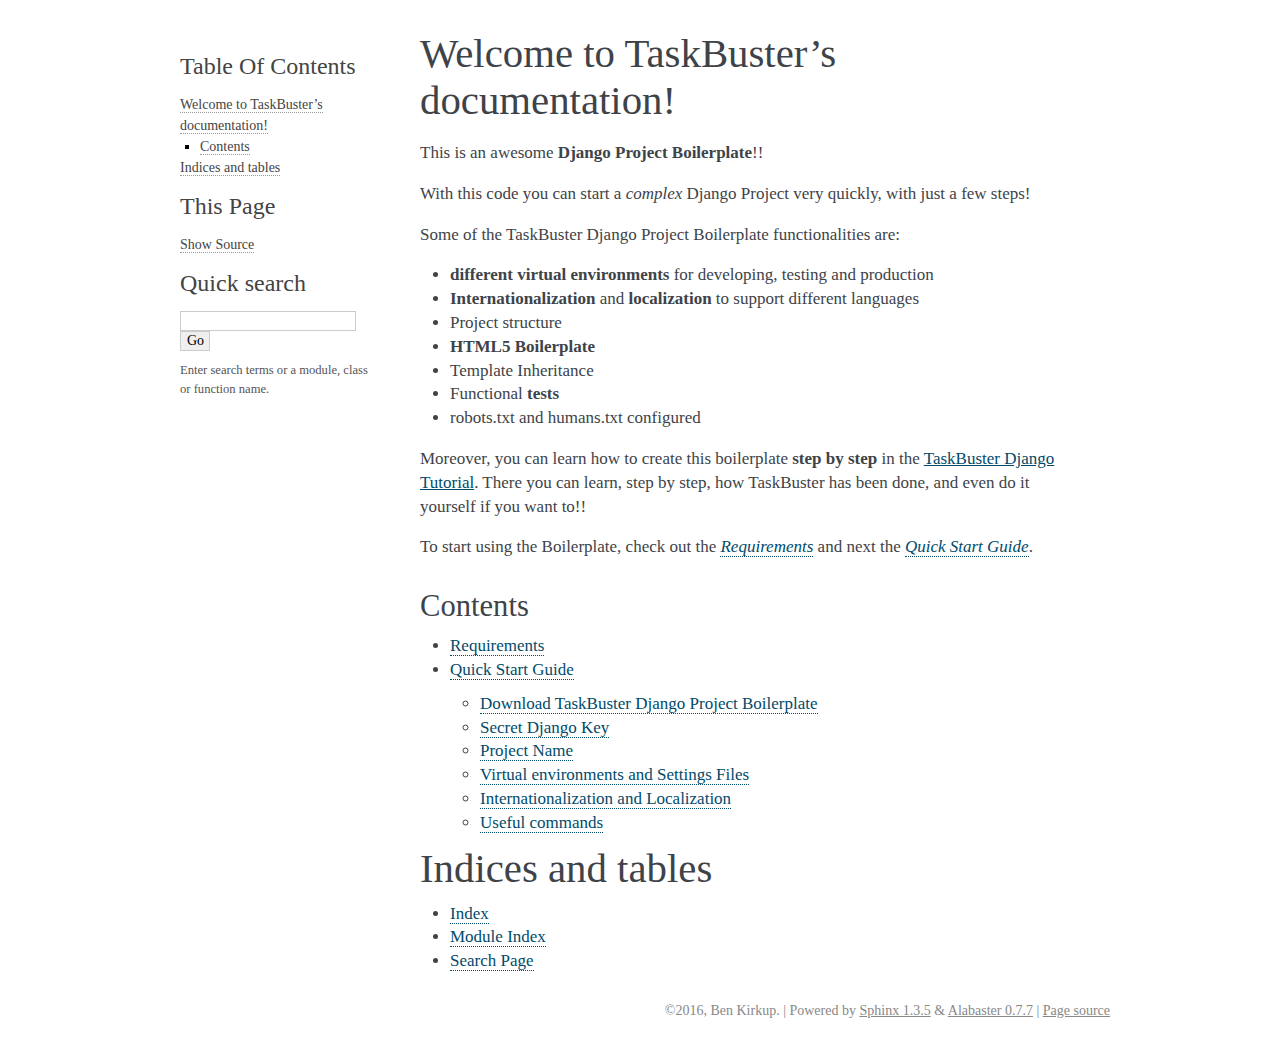
<file: docs/_build/html/index.html>
<!DOCTYPE html PUBLIC "-//W3C//DTD XHTML 1.0 Transitional//EN"
  "http://www.w3.org/TR/xhtml1/DTD/xhtml1-transitional.dtd">


<html xmlns="http://www.w3.org/1999/xhtml">
  <head>
    <meta http-equiv="Content-Type" content="text/html; charset=utf-8" />
    
    <title>Welcome to TaskBuster’s documentation! &mdash; TaskBuster 0.1.0 documentation</title>
    
    <link rel="stylesheet" href="_static/alabaster.css" type="text/css" />
    <link rel="stylesheet" href="_static/pygments.css" type="text/css" />
    
    <script type="text/javascript">
      var DOCUMENTATION_OPTIONS = {
        URL_ROOT:    './',
        VERSION:     '0.1.0',
        COLLAPSE_INDEX: false,
        FILE_SUFFIX: '.html',
        HAS_SOURCE:  true
      };
    </script>
    <script type="text/javascript" src="_static/jquery.js"></script>
    <script type="text/javascript" src="_static/underscore.js"></script>
    <script type="text/javascript" src="_static/doctools.js"></script>
    <link rel="top" title="TaskBuster 0.1.0 documentation" href="#" />
    <link rel="next" title="Requirements" href="requirements.html" />
   
  
  <meta name="viewport" content="width=device-width, initial-scale=0.9, maximum-scale=0.9" />

  </head>
  <body role="document">  

    <div class="document">
      <div class="documentwrapper">
        <div class="bodywrapper">
          <div class="body" role="main">
            
  <div class="section" id="welcome-to-taskbuster-s-documentation">
<h1>Welcome to TaskBuster&#8217;s documentation!<a class="headerlink" href="#welcome-to-taskbuster-s-documentation" title="Permalink to this headline">¶</a></h1>
<p>This is an awesome <strong>Django Project Boilerplate</strong>!!</p>
<p>With this code you can start a <em>complex</em> Django Project
very quickly, with just a few steps!</p>
<p>Some of the TaskBuster Django Project Boilerplate functionalities are:</p>
<ul class="simple">
<li><strong>different virtual environments</strong> for developing, testing and production</li>
<li><strong>Internationalization</strong> and <strong>localization</strong> to support different languages</li>
<li>Project structure</li>
<li><strong>HTML5 Boilerplate</strong></li>
<li>Template Inheritance</li>
<li>Functional <strong>tests</strong></li>
<li>robots.txt and humans.txt configured</li>
</ul>
<p>Moreover, you can learn how to create this boilerplate <strong>step by step</strong>
in the <a href="http://marinamele.com/taskbuster-django-tutorial"
target="_blank">TaskBuster Django Tutorial</a>. There you can learn, step by step, how
TaskBuster has been done, and even do it yourself if you want to!!</p>
<p>To start using the Boilerplate, check out the <a class="reference internal" href="requirements.html"><em>Requirements</em></a>
and next the <a class="reference internal" href="quick_start.html"><em>Quick Start Guide</em></a>.</p>
<div class="section" id="contents">
<h2>Contents<a class="headerlink" href="#contents" title="Permalink to this headline">¶</a></h2>
<div class="toctree-wrapper compound">
<ul>
<li class="toctree-l1"><a class="reference internal" href="requirements.html">Requirements</a></li>
<li class="toctree-l1"><a class="reference internal" href="quick_start.html">Quick Start Guide</a><ul>
<li class="toctree-l2"><a class="reference internal" href="quick_start.html#download-taskbuster-django-project-boilerplate">Download TaskBuster Django Project Boilerplate</a></li>
<li class="toctree-l2"><a class="reference internal" href="quick_start.html#secret-django-key">Secret Django Key</a></li>
<li class="toctree-l2"><a class="reference internal" href="quick_start.html#project-name">Project Name</a></li>
<li class="toctree-l2"><a class="reference internal" href="quick_start.html#virtual-environments-and-settings-files">Virtual environments and Settings Files</a></li>
<li class="toctree-l2"><a class="reference internal" href="quick_start.html#internationalization-and-localization">Internationalization and Localization</a></li>
<li class="toctree-l2"><a class="reference internal" href="quick_start.html#useful-commands">Useful commands</a></li>
</ul>
</li>
</ul>
</div>
</div>
</div>
<div class="section" id="indices-and-tables">
<h1>Indices and tables<a class="headerlink" href="#indices-and-tables" title="Permalink to this headline">¶</a></h1>
<ul class="simple">
<li><a class="reference internal" href="genindex.html"><span>Index</span></a></li>
<li><a class="reference internal" href="py-modindex.html"><span>Module Index</span></a></li>
<li><a class="reference internal" href="search.html"><span>Search Page</span></a></li>
</ul>
</div>


          </div>
        </div>
      </div>
      <div class="sphinxsidebar" role="navigation" aria-label="main navigation">
        <div class="sphinxsidebarwrapper">
  <h3><a href="#">Table Of Contents</a></h3>
  <ul>
<li><a class="reference internal" href="#">Welcome to TaskBuster&#8217;s documentation!</a><ul>
<li><a class="reference internal" href="#contents">Contents</a></li>
</ul>
</li>
<li><a class="reference internal" href="#indices-and-tables">Indices and tables</a></li>
</ul>
<div class="relations">
<h3>Related Topics</h3>
<ul>
  <li><a href="#">Documentation overview</a><ul>
      <li>Next: <a href="requirements.html" title="next chapter">Requirements</a></li>
  </ul></li>
</ul>
</div>
  <div role="note" aria-label="source link">
    <h3>This Page</h3>
    <ul class="this-page-menu">
      <li><a href="_sources/index.txt"
            rel="nofollow">Show Source</a></li>
    </ul>
   </div>
<div id="searchbox" style="display: none" role="search">
  <h3>Quick search</h3>
    <form class="search" action="search.html" method="get">
      <input type="text" name="q" />
      <input type="submit" value="Go" />
      <input type="hidden" name="check_keywords" value="yes" />
      <input type="hidden" name="area" value="default" />
    </form>
    <p class="searchtip" style="font-size: 90%">
    Enter search terms or a module, class or function name.
    </p>
</div>
<script type="text/javascript">$('#searchbox').show(0);</script>
        </div>
      </div>
      <div class="clearer"></div>
    </div>
    <div class="footer">
      &copy;2016, Ben Kirkup.
      
      |
      Powered by <a href="http://sphinx-doc.org/">Sphinx 1.3.5</a>
      &amp; <a href="https://github.com/bitprophet/alabaster">Alabaster 0.7.7</a>
      
      |
      <a href="_sources/index.txt"
          rel="nofollow">Page source</a>
    </div>

    

    
  </body>
</html>
</file>
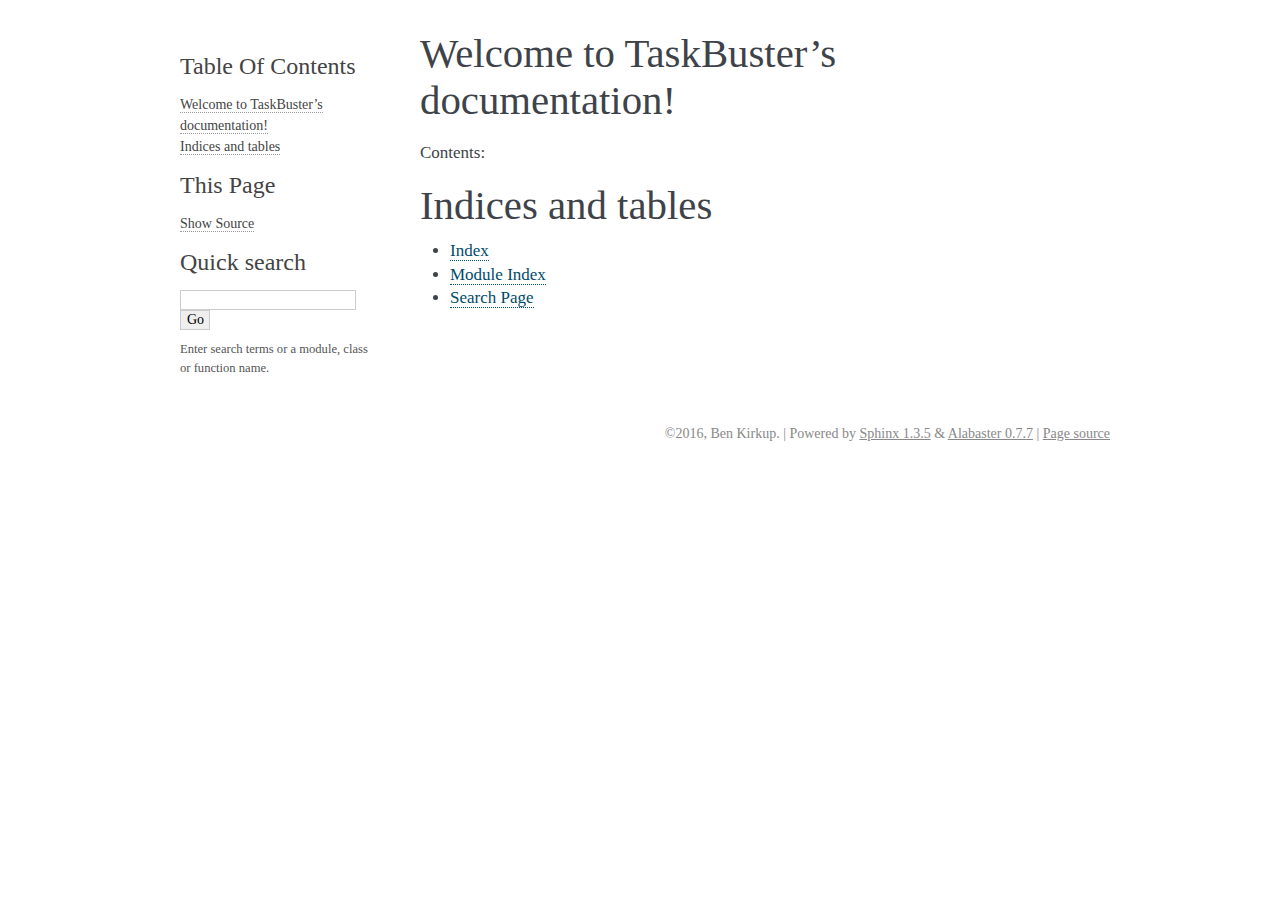
<file: docs/_build/html/[index].html>
<!DOCTYPE html PUBLIC "-//W3C//DTD XHTML 1.0 Transitional//EN"
  "http://www.w3.org/TR/xhtml1/DTD/xhtml1-transitional.dtd">


<html xmlns="http://www.w3.org/1999/xhtml">
  <head>
    <meta http-equiv="Content-Type" content="text/html; charset=utf-8" />
    
    <title>Welcome to TaskBuster’s documentation! &mdash; TaskBuster 0.1.0 documentation</title>
    
    <link rel="stylesheet" href="_static/alabaster.css" type="text/css" />
    <link rel="stylesheet" href="_static/pygments.css" type="text/css" />
    
    <script type="text/javascript">
      var DOCUMENTATION_OPTIONS = {
        URL_ROOT:    './',
        VERSION:     '0.1.0',
        COLLAPSE_INDEX: false,
        FILE_SUFFIX: '.html',
        HAS_SOURCE:  true
      };
    </script>
    <script type="text/javascript" src="_static/jquery.js"></script>
    <script type="text/javascript" src="_static/underscore.js"></script>
    <script type="text/javascript" src="_static/doctools.js"></script>
    <link rel="top" title="TaskBuster 0.1.0 documentation" href="#" />
   
  
  <meta name="viewport" content="width=device-width, initial-scale=0.9, maximum-scale=0.9" />

  </head>
  <body role="document">  

    <div class="document">
      <div class="documentwrapper">
        <div class="bodywrapper">
          <div class="body" role="main">
            
  <div class="section" id="welcome-to-taskbuster-s-documentation">
<h1>Welcome to TaskBuster&#8217;s documentation!<a class="headerlink" href="#welcome-to-taskbuster-s-documentation" title="Permalink to this headline">¶</a></h1>
<p>Contents:</p>
<div class="toctree-wrapper compound">
<ul class="simple">
</ul>
</div>
</div>
<div class="section" id="indices-and-tables">
<h1>Indices and tables<a class="headerlink" href="#indices-and-tables" title="Permalink to this headline">¶</a></h1>
<ul class="simple">
<li><a class="reference internal" href="genindex.html"><span>Index</span></a></li>
<li><a class="reference internal" href="py-modindex.html"><span>Module Index</span></a></li>
<li><a class="reference internal" href="search.html"><span>Search Page</span></a></li>
</ul>
</div>


          </div>
        </div>
      </div>
      <div class="sphinxsidebar" role="navigation" aria-label="main navigation">
        <div class="sphinxsidebarwrapper">
  <h3><a href="#">Table Of Contents</a></h3>
  <ul>
<li><a class="reference internal" href="#">Welcome to TaskBuster&#8217;s documentation!</a></li>
<li><a class="reference internal" href="#indices-and-tables">Indices and tables</a></li>
</ul>
<div class="relations">
<h3>Related Topics</h3>
<ul>
  <li><a href="#">Documentation overview</a><ul>
  </ul></li>
</ul>
</div>
  <div role="note" aria-label="source link">
    <h3>This Page</h3>
    <ul class="this-page-menu">
      <li><a href="_sources/[index].txt"
            rel="nofollow">Show Source</a></li>
    </ul>
   </div>
<div id="searchbox" style="display: none" role="search">
  <h3>Quick search</h3>
    <form class="search" action="search.html" method="get">
      <input type="text" name="q" />
      <input type="submit" value="Go" />
      <input type="hidden" name="check_keywords" value="yes" />
      <input type="hidden" name="area" value="default" />
    </form>
    <p class="searchtip" style="font-size: 90%">
    Enter search terms or a module, class or function name.
    </p>
</div>
<script type="text/javascript">$('#searchbox').show(0);</script>
        </div>
      </div>
      <div class="clearer"></div>
    </div>
    <div class="footer">
      &copy;2016, Ben Kirkup.
      
      |
      Powered by <a href="http://sphinx-doc.org/">Sphinx 1.3.5</a>
      &amp; <a href="https://github.com/bitprophet/alabaster">Alabaster 0.7.7</a>
      
      |
      <a href="_sources/[index].txt"
          rel="nofollow">Page source</a>
    </div>

    

    
  </body>
</html>
</file>
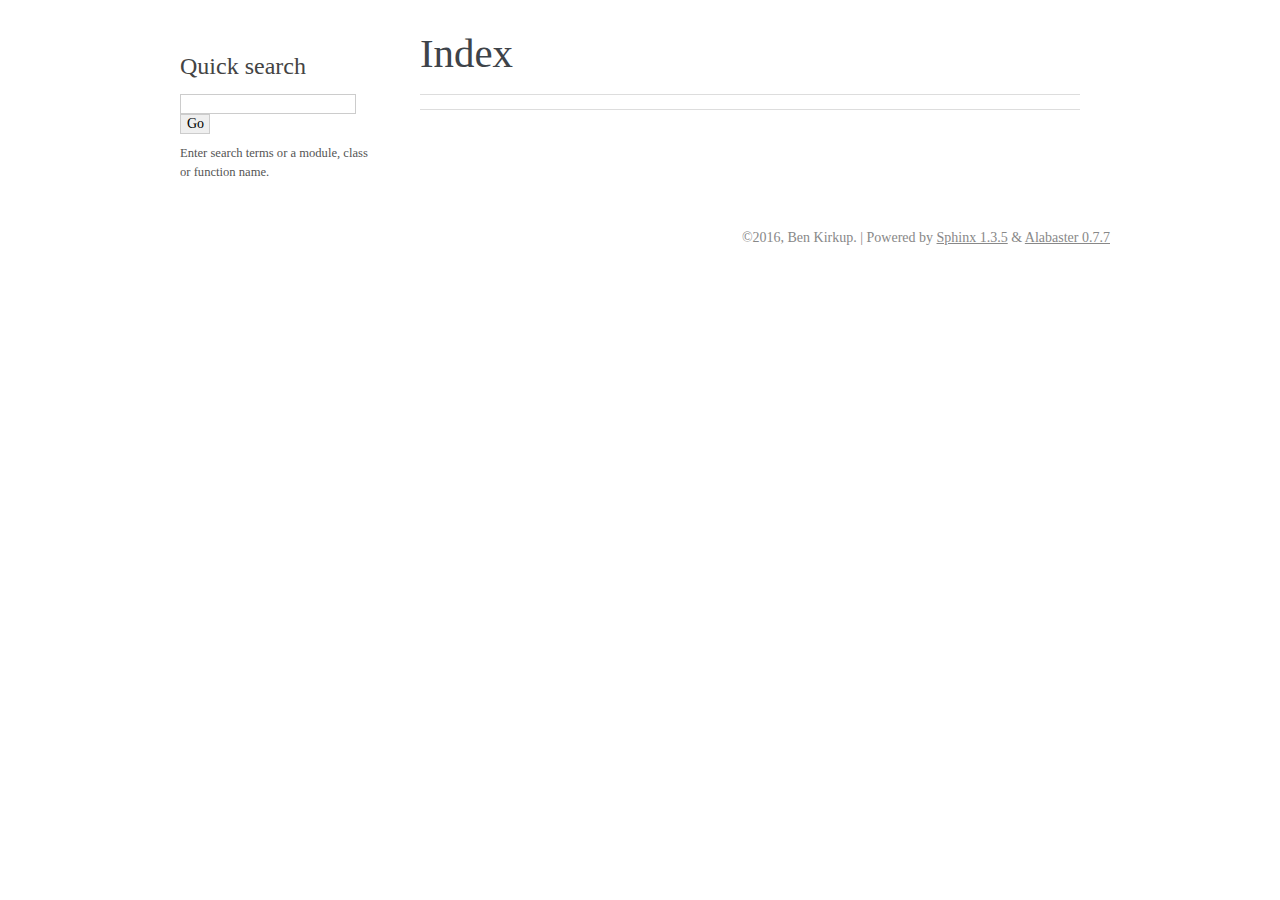
<file: docs/_build/html/genindex.html>
<!DOCTYPE html PUBLIC "-//W3C//DTD XHTML 1.0 Transitional//EN"
  "http://www.w3.org/TR/xhtml1/DTD/xhtml1-transitional.dtd">


<html xmlns="http://www.w3.org/1999/xhtml">
  <head>
    <meta http-equiv="Content-Type" content="text/html; charset=utf-8" />
    
    <title>Index &mdash; TaskBuster 0.1.0 documentation</title>
    
    <link rel="stylesheet" href="_static/alabaster.css" type="text/css" />
    <link rel="stylesheet" href="_static/pygments.css" type="text/css" />
    
    <script type="text/javascript">
      var DOCUMENTATION_OPTIONS = {
        URL_ROOT:    './',
        VERSION:     '0.1.0',
        COLLAPSE_INDEX: false,
        FILE_SUFFIX: '.html',
        HAS_SOURCE:  true
      };
    </script>
    <script type="text/javascript" src="_static/jquery.js"></script>
    <script type="text/javascript" src="_static/underscore.js"></script>
    <script type="text/javascript" src="_static/doctools.js"></script>
    <link rel="top" title="TaskBuster 0.1.0 documentation" href="[index].html" />
   
  
  <meta name="viewport" content="width=device-width, initial-scale=0.9, maximum-scale=0.9" />

  </head>
  <body role="document">  

    <div class="document">
      <div class="documentwrapper">
        <div class="bodywrapper">
          <div class="body" role="main">
            

<h1 id="index">Index</h1>

<div class="genindex-jumpbox">
 
</div>


          </div>
        </div>
      </div>
      <div class="sphinxsidebar" role="navigation" aria-label="main navigation">
        <div class="sphinxsidebarwrapper">

   <div class="relations">
<h3>Related Topics</h3>
<ul>
  <li><a href="[index].html">Documentation overview</a><ul>
  </ul></li>
</ul>
</div>

<div id="searchbox" style="display: none" role="search">
  <h3>Quick search</h3>
    <form class="search" action="search.html" method="get">
      <input type="text" name="q" />
      <input type="submit" value="Go" />
      <input type="hidden" name="check_keywords" value="yes" />
      <input type="hidden" name="area" value="default" />
    </form>
    <p class="searchtip" style="font-size: 90%">
    Enter search terms or a module, class or function name.
    </p>
</div>
<script type="text/javascript">$('#searchbox').show(0);</script>
        </div>
      </div>
      <div class="clearer"></div>
    </div>
    <div class="footer">
      &copy;2016, Ben Kirkup.
      
      |
      Powered by <a href="http://sphinx-doc.org/">Sphinx 1.3.5</a>
      &amp; <a href="https://github.com/bitprophet/alabaster">Alabaster 0.7.7</a>
      
    </div>

    

    
  </body>
</html>
</file>
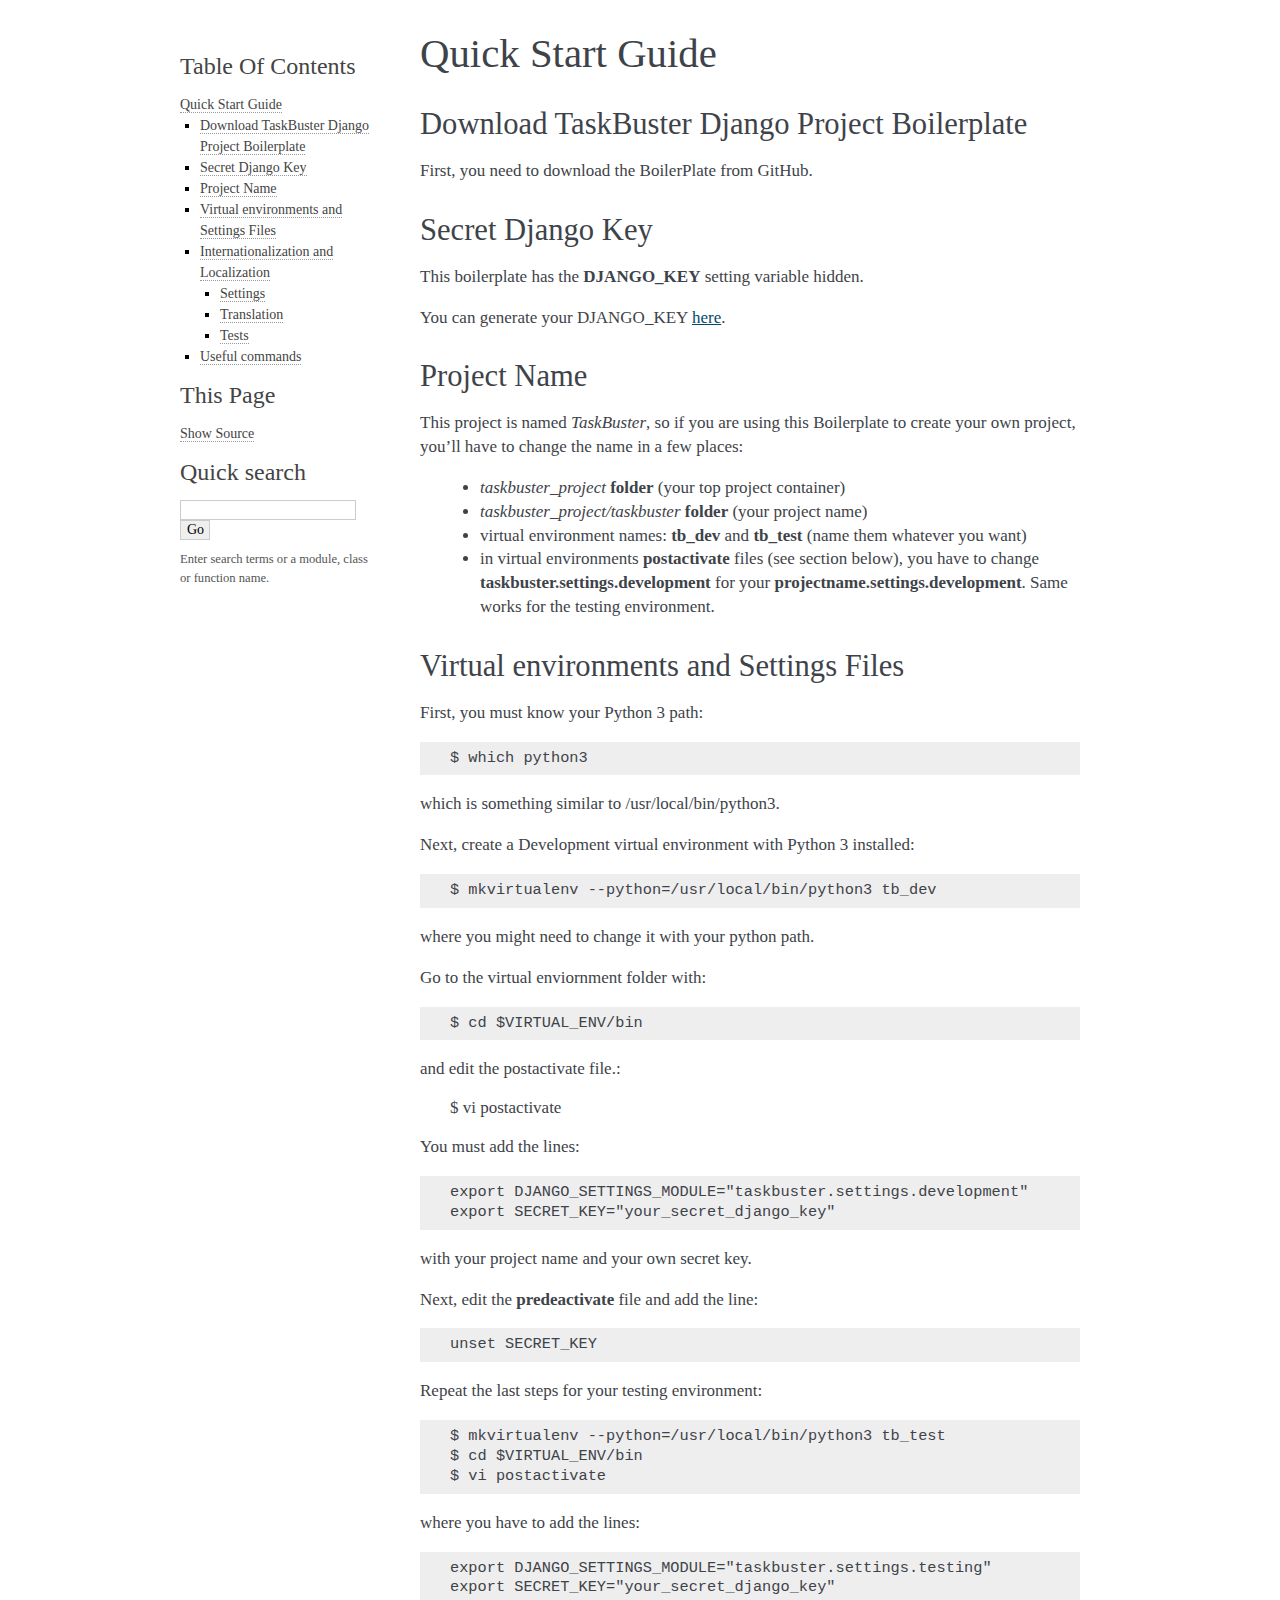
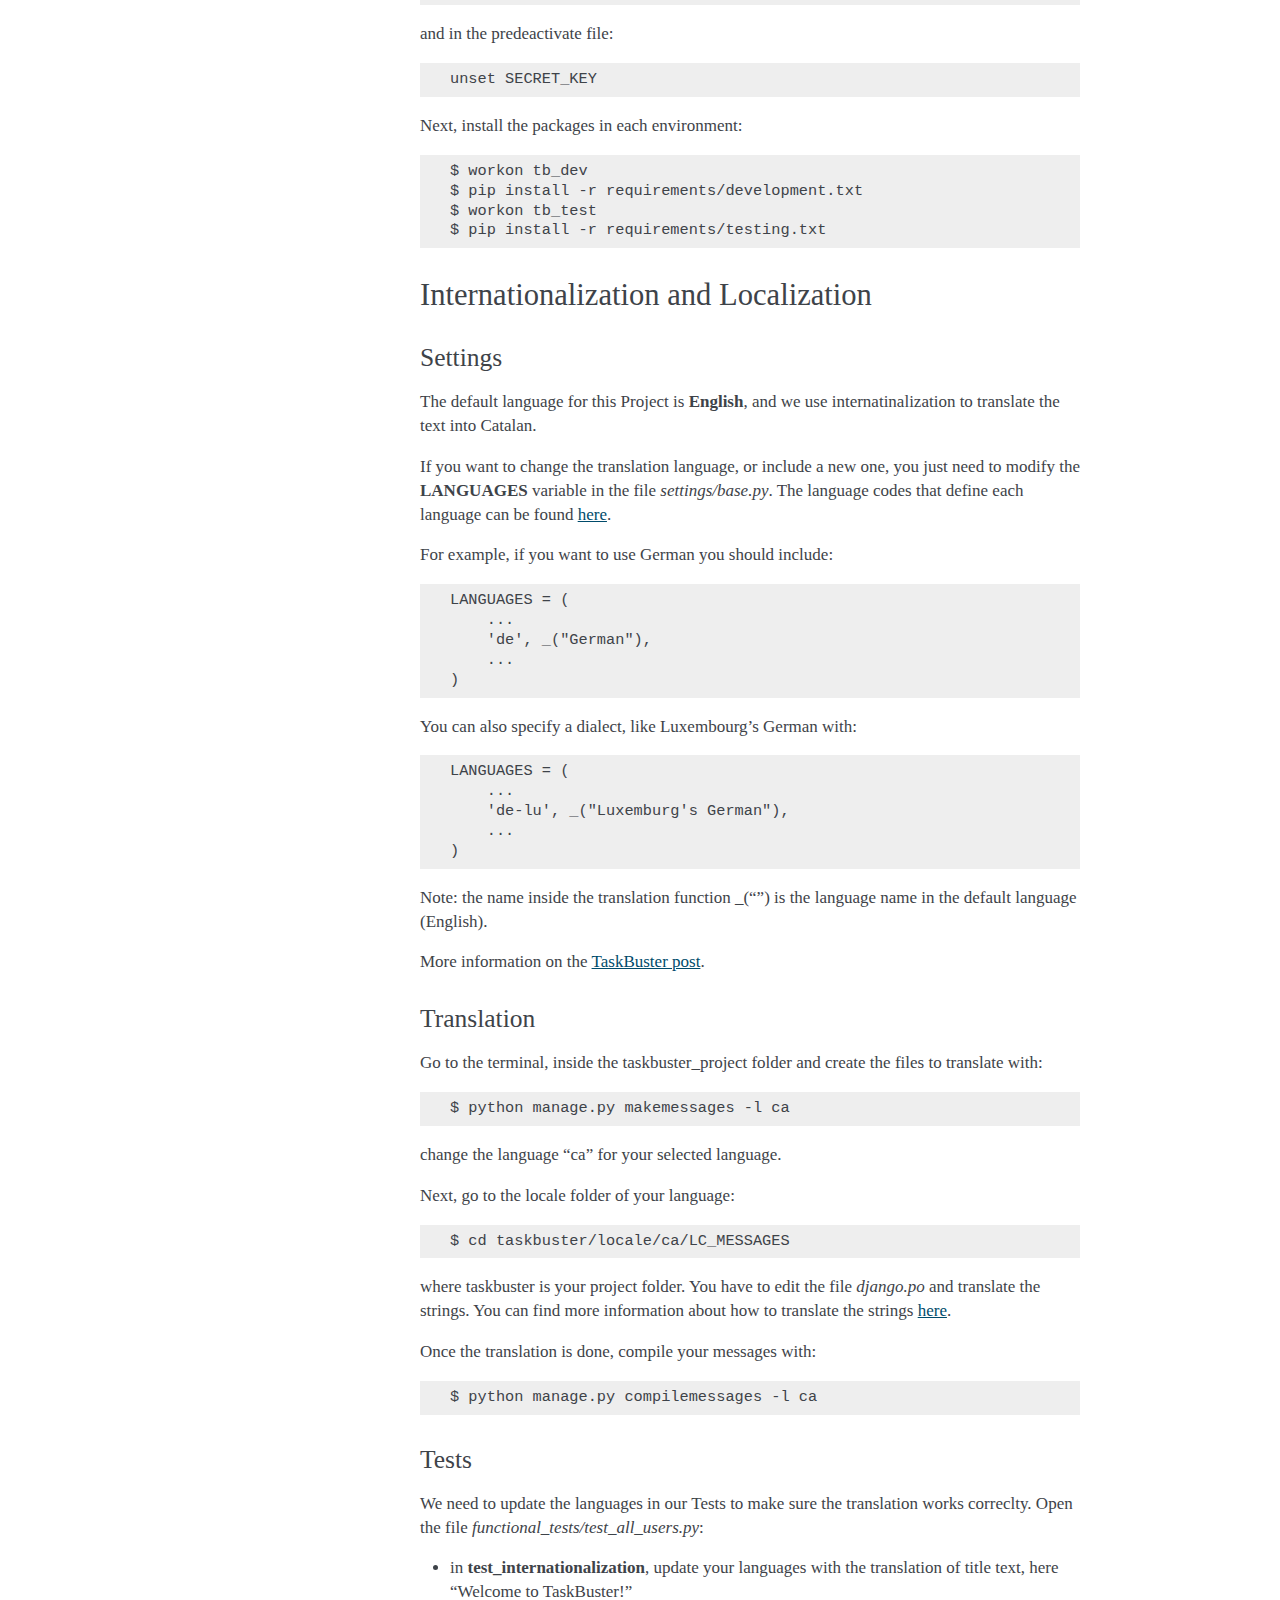
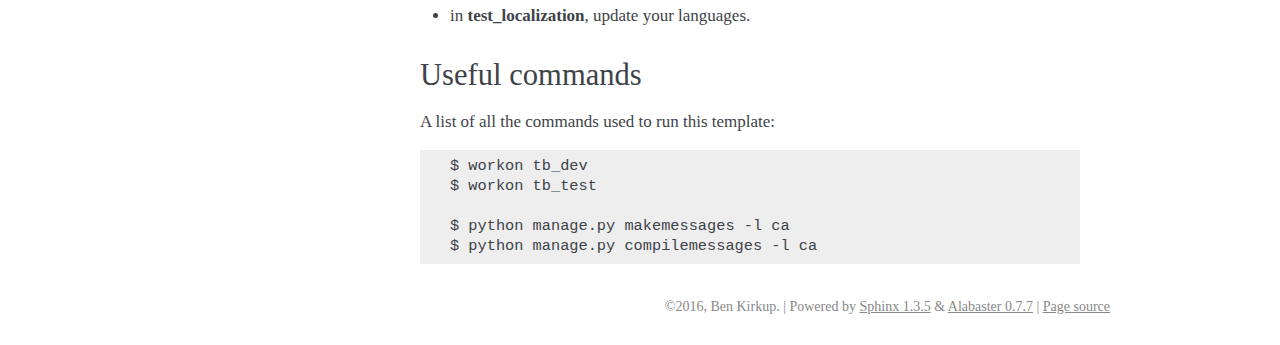
<file: docs/_build/html/quick_start.html>
<!DOCTYPE html PUBLIC "-//W3C//DTD XHTML 1.0 Transitional//EN"
  "http://www.w3.org/TR/xhtml1/DTD/xhtml1-transitional.dtd">


<html xmlns="http://www.w3.org/1999/xhtml">
  <head>
    <meta http-equiv="Content-Type" content="text/html; charset=utf-8" />
    
    <title>Quick Start Guide &mdash; TaskBuster 0.1.0 documentation</title>
    
    <link rel="stylesheet" href="_static/alabaster.css" type="text/css" />
    <link rel="stylesheet" href="_static/pygments.css" type="text/css" />
    
    <script type="text/javascript">
      var DOCUMENTATION_OPTIONS = {
        URL_ROOT:    './',
        VERSION:     '0.1.0',
        COLLAPSE_INDEX: false,
        FILE_SUFFIX: '.html',
        HAS_SOURCE:  true
      };
    </script>
    <script type="text/javascript" src="_static/jquery.js"></script>
    <script type="text/javascript" src="_static/underscore.js"></script>
    <script type="text/javascript" src="_static/doctools.js"></script>
    <link rel="top" title="TaskBuster 0.1.0 documentation" href="index.html" />
    <link rel="prev" title="Requirements" href="requirements.html" />
   
  
  <meta name="viewport" content="width=device-width, initial-scale=0.9, maximum-scale=0.9" />

  </head>
  <body role="document">  

    <div class="document">
      <div class="documentwrapper">
        <div class="bodywrapper">
          <div class="body" role="main">
            
  <div class="section" id="quick-start-guide">
<h1>Quick Start Guide<a class="headerlink" href="#quick-start-guide" title="Permalink to this headline">¶</a></h1>
<div class="section" id="download-taskbuster-django-project-boilerplate">
<h2>Download TaskBuster Django Project Boilerplate<a class="headerlink" href="#download-taskbuster-django-project-boilerplate" title="Permalink to this headline">¶</a></h2>
<p>First, you need to download the BoilerPlate from GitHub.</p>
</div>
<div class="section" id="secret-django-key">
<h2>Secret Django Key<a class="headerlink" href="#secret-django-key" title="Permalink to this headline">¶</a></h2>
<p>This boilerplate has the <strong>DJANGO_KEY</strong> setting variable hidden.</p>
<p>You can generate your DJANGO_KEY <a href="http://www.miniwebtool.com/django-secret-key-generator"
target="_blank">here</a>.</p>
</div>
<div class="section" id="project-name">
<h2>Project Name<a class="headerlink" href="#project-name" title="Permalink to this headline">¶</a></h2>
<p>This project is named <em>TaskBuster</em>, so if you are using this
Boilerplate to create your own project, you&#8217;ll have to change
the name in a few places:</p>
<blockquote>
<div><ul class="simple">
<li><em>taskbuster_project</em> <strong>folder</strong> (your top project container)</li>
<li><em>taskbuster_project/taskbuster</em> <strong>folder</strong> (your project name)</li>
<li>virtual environment names: <strong>tb_dev</strong> and <strong>tb_test</strong> (name them whatever you want)</li>
<li>in virtual environments <strong>postactivate</strong> files (see section below), you have to change <strong>taskbuster.settings.development</strong> for your <strong>projectname.settings.development</strong>. Same works for the testing environment.</li>
</ul>
</div></blockquote>
</div>
<div class="section" id="virtual-environments-and-settings-files">
<h2>Virtual environments and Settings Files<a class="headerlink" href="#virtual-environments-and-settings-files" title="Permalink to this headline">¶</a></h2>
<p>First, you must know your Python 3 path:</p>
<div class="highlight-python"><div class="highlight"><pre><span></span>$ which python3
</pre></div>
</div>
<p>which is something similar to /usr/local/bin/python3.</p>
<p>Next, create a Development virtual environment with Python 3 installed:</p>
<div class="highlight-python"><div class="highlight"><pre><span></span>$ mkvirtualenv --python=/usr/local/bin/python3 tb_dev
</pre></div>
</div>
<p>where you might need to change it with your python path.</p>
<p>Go to the virtual enviornment folder with:</p>
<div class="highlight-python"><div class="highlight"><pre><span></span>$ cd $VIRTUAL_ENV/bin
</pre></div>
</div>
<p>and edit the postactivate file.:</p>
<blockquote>
<div>$ vi postactivate</div></blockquote>
<p>You must add the lines:</p>
<div class="highlight-python"><div class="highlight"><pre><span></span>export DJANGO_SETTINGS_MODULE=&quot;taskbuster.settings.development&quot;
export SECRET_KEY=&quot;your_secret_django_key&quot;
</pre></div>
</div>
<p>with your project name and your own secret key.</p>
<p>Next, edit the <strong>predeactivate</strong> file and add the line:</p>
<div class="highlight-python"><div class="highlight"><pre><span></span>unset SECRET_KEY
</pre></div>
</div>
<p>Repeat the last steps for your testing environment:</p>
<div class="highlight-python"><div class="highlight"><pre><span></span>$ mkvirtualenv --python=/usr/local/bin/python3 tb_test
$ cd $VIRTUAL_ENV/bin
$ vi postactivate
</pre></div>
</div>
<p>where you have to add the lines:</p>
<div class="highlight-python"><div class="highlight"><pre><span></span>export DJANGO_SETTINGS_MODULE=&quot;taskbuster.settings.testing&quot;
export SECRET_KEY=&quot;your_secret_django_key&quot;
</pre></div>
</div>
<p>and in the predeactivate file:</p>
<div class="highlight-python"><div class="highlight"><pre><span></span>unset SECRET_KEY
</pre></div>
</div>
<p>Next, install the packages in each environment:</p>
<div class="highlight-python"><div class="highlight"><pre><span></span>$ workon tb_dev
$ pip install -r requirements/development.txt
$ workon tb_test
$ pip install -r requirements/testing.txt
</pre></div>
</div>
</div>
<div class="section" id="internationalization-and-localization">
<h2>Internationalization and Localization<a class="headerlink" href="#internationalization-and-localization" title="Permalink to this headline">¶</a></h2>
<div class="section" id="settings">
<h3>Settings<a class="headerlink" href="#settings" title="Permalink to this headline">¶</a></h3>
<p>The default language for this Project is <strong>English</strong>, and we use internatinalization to translate the text into Catalan.</p>
<p>If you want to change the translation language, or include a new one, you just need to modify the <strong>LANGUAGES</strong> variable in the file <em>settings/base.py</em>. The language codes that define each language can be found <a href="http://msdn.microsoft.com/en-us/library/ms533052(v=vs.85).aspx" target="_blank">here</a>.</p>
<p>For example, if you want to use German you should include:</p>
<div class="highlight-python"><div class="highlight"><pre><span></span>LANGUAGES = (
    ...
    &#39;de&#39;, _(&quot;German&quot;),
    ...
)
</pre></div>
</div>
<p>You can also specify a dialect, like Luxembourg&#8217;s German with:</p>
<div class="highlight-python"><div class="highlight"><pre><span></span>LANGUAGES = (
    ...
    &#39;de-lu&#39;, _(&quot;Luxemburg&#39;s German&quot;),
    ...
)
</pre></div>
</div>
<p>Note: the name inside the translation function _(&#8220;&#8221;) is the language name in the default language (English).</p>
<p>More information on the <a href="http://marinamele.com/taskbuster-django-tutorial/internationalization-localization-languages-time-zones" target="_blank">TaskBuster post</a>.</p>
</div>
<div class="section" id="translation">
<h3>Translation<a class="headerlink" href="#translation" title="Permalink to this headline">¶</a></h3>
<p>Go to the terminal, inside the taskbuster_project folder and create the files to translate with:</p>
<div class="highlight-python"><div class="highlight"><pre><span></span>$ python manage.py makemessages -l ca
</pre></div>
</div>
<p>change the language &#8220;ca&#8221; for your selected language.</p>
<p>Next, go to the locale folder of your language:</p>
<div class="highlight-python"><div class="highlight"><pre><span></span>$ cd taskbuster/locale/ca/LC_MESSAGES
</pre></div>
</div>
<p>where taskbuster is your project folder. You have to edit the file <em>django.po</em> and translate the strings. You can find more information about how to translate the strings <a href="http://marinamele.com/taskbuster-django-tutorial/internationalization-localization-languages-time-zones#inter-translation" target="_blank">here</a>.</p>
<p>Once the translation is done, compile your messages with:</p>
<div class="highlight-python"><div class="highlight"><pre><span></span>$ python manage.py compilemessages -l ca
</pre></div>
</div>
</div>
<div class="section" id="tests">
<h3>Tests<a class="headerlink" href="#tests" title="Permalink to this headline">¶</a></h3>
<p>We need to update the languages in our Tests to make sure the translation works correclty. Open the file <em>functional_tests/test_all_users.py</em>:</p>
<ul class="simple">
<li>in <strong>test_internationalization</strong>, update your languages with the translation of title text, here &#8220;Welcome to TaskBuster!&#8221;</li>
<li>in <strong>test_localization</strong>, update your languages.</li>
</ul>
</div>
</div>
<div class="section" id="useful-commands">
<h2>Useful commands<a class="headerlink" href="#useful-commands" title="Permalink to this headline">¶</a></h2>
<p>A list of all the commands used to run this template:</p>
<div class="highlight-python"><div class="highlight"><pre><span></span>$ workon tb_dev
$ workon tb_test

$ python manage.py makemessages -l ca
$ python manage.py compilemessages -l ca
</pre></div>
</div>
</div>
</div>


          </div>
        </div>
      </div>
      <div class="sphinxsidebar" role="navigation" aria-label="main navigation">
        <div class="sphinxsidebarwrapper">
  <h3><a href="index.html">Table Of Contents</a></h3>
  <ul>
<li><a class="reference internal" href="#">Quick Start Guide</a><ul>
<li><a class="reference internal" href="#download-taskbuster-django-project-boilerplate">Download TaskBuster Django Project Boilerplate</a></li>
<li><a class="reference internal" href="#secret-django-key">Secret Django Key</a></li>
<li><a class="reference internal" href="#project-name">Project Name</a></li>
<li><a class="reference internal" href="#virtual-environments-and-settings-files">Virtual environments and Settings Files</a></li>
<li><a class="reference internal" href="#internationalization-and-localization">Internationalization and Localization</a><ul>
<li><a class="reference internal" href="#settings">Settings</a></li>
<li><a class="reference internal" href="#translation">Translation</a></li>
<li><a class="reference internal" href="#tests">Tests</a></li>
</ul>
</li>
<li><a class="reference internal" href="#useful-commands">Useful commands</a></li>
</ul>
</li>
</ul>
<div class="relations">
<h3>Related Topics</h3>
<ul>
  <li><a href="index.html">Documentation overview</a><ul>
      <li>Previous: <a href="requirements.html" title="previous chapter">Requirements</a></li>
  </ul></li>
</ul>
</div>
  <div role="note" aria-label="source link">
    <h3>This Page</h3>
    <ul class="this-page-menu">
      <li><a href="_sources/quick_start.txt"
            rel="nofollow">Show Source</a></li>
    </ul>
   </div>
<div id="searchbox" style="display: none" role="search">
  <h3>Quick search</h3>
    <form class="search" action="search.html" method="get">
      <input type="text" name="q" />
      <input type="submit" value="Go" />
      <input type="hidden" name="check_keywords" value="yes" />
      <input type="hidden" name="area" value="default" />
    </form>
    <p class="searchtip" style="font-size: 90%">
    Enter search terms or a module, class or function name.
    </p>
</div>
<script type="text/javascript">$('#searchbox').show(0);</script>
        </div>
      </div>
      <div class="clearer"></div>
    </div>
    <div class="footer">
      &copy;2016, Ben Kirkup.
      
      |
      Powered by <a href="http://sphinx-doc.org/">Sphinx 1.3.5</a>
      &amp; <a href="https://github.com/bitprophet/alabaster">Alabaster 0.7.7</a>
      
      |
      <a href="_sources/quick_start.txt"
          rel="nofollow">Page source</a>
    </div>

    

    
  </body>
</html>
</file>
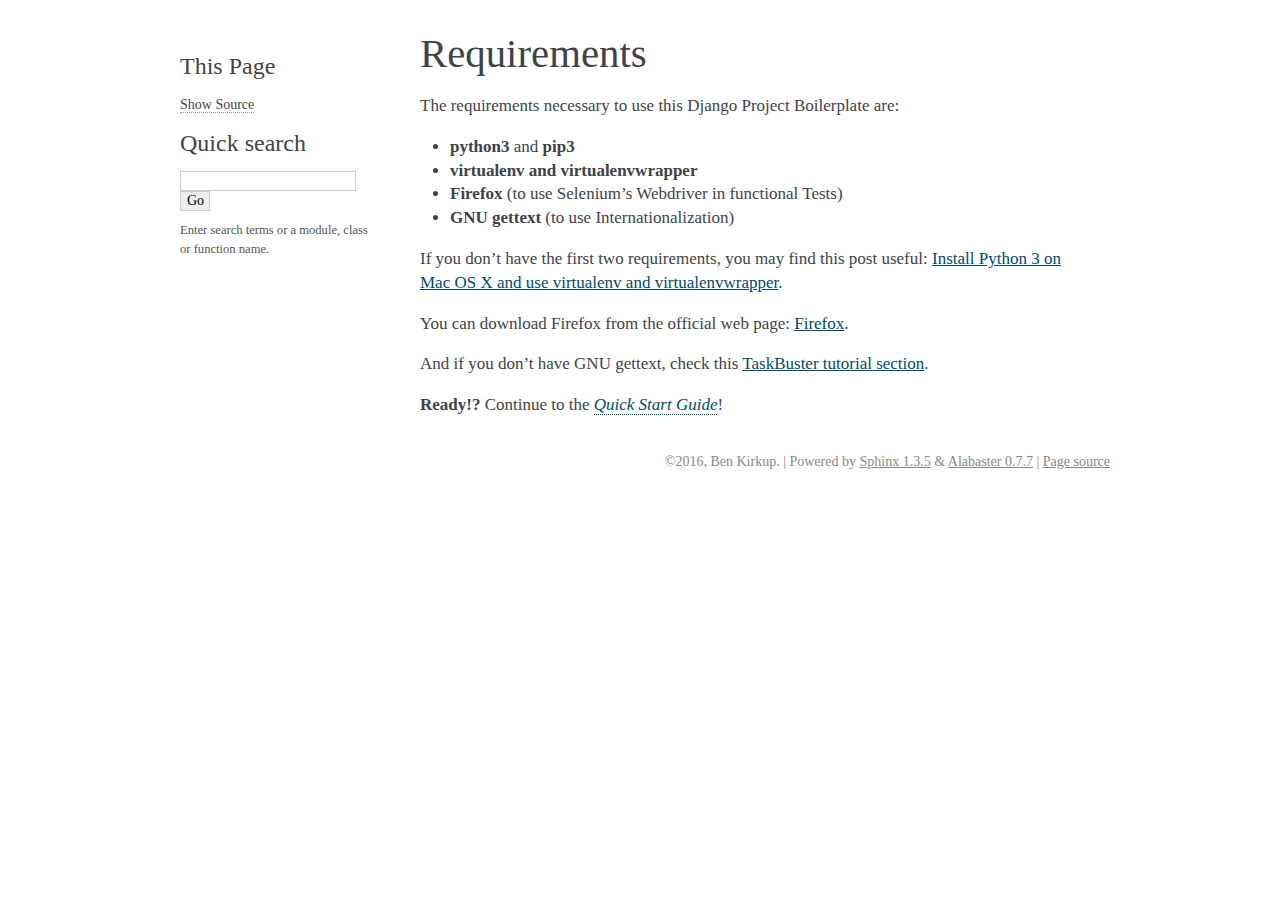
<file: docs/_build/html/requirements.html>
<!DOCTYPE html PUBLIC "-//W3C//DTD XHTML 1.0 Transitional//EN"
  "http://www.w3.org/TR/xhtml1/DTD/xhtml1-transitional.dtd">


<html xmlns="http://www.w3.org/1999/xhtml">
  <head>
    <meta http-equiv="Content-Type" content="text/html; charset=utf-8" />
    
    <title>Requirements &mdash; TaskBuster 0.1.0 documentation</title>
    
    <link rel="stylesheet" href="_static/alabaster.css" type="text/css" />
    <link rel="stylesheet" href="_static/pygments.css" type="text/css" />
    
    <script type="text/javascript">
      var DOCUMENTATION_OPTIONS = {
        URL_ROOT:    './',
        VERSION:     '0.1.0',
        COLLAPSE_INDEX: false,
        FILE_SUFFIX: '.html',
        HAS_SOURCE:  true
      };
    </script>
    <script type="text/javascript" src="_static/jquery.js"></script>
    <script type="text/javascript" src="_static/underscore.js"></script>
    <script type="text/javascript" src="_static/doctools.js"></script>
    <link rel="top" title="TaskBuster 0.1.0 documentation" href="index.html" />
    <link rel="next" title="Quick Start Guide" href="quick_start.html" />
    <link rel="prev" title="Welcome to TaskBuster’s documentation!" href="index.html" />
   
  
  <meta name="viewport" content="width=device-width, initial-scale=0.9, maximum-scale=0.9" />

  </head>
  <body role="document">  

    <div class="document">
      <div class="documentwrapper">
        <div class="bodywrapper">
          <div class="body" role="main">
            
  <div class="section" id="requirements">
<h1>Requirements<a class="headerlink" href="#requirements" title="Permalink to this headline">¶</a></h1>
<p>The requirements necessary to use this Django Project Boilerplate are:</p>
<ul class="simple">
<li><strong>python3</strong> and <strong>pip3</strong></li>
<li><strong>virtualenv and virtualenvwrapper</strong></li>
<li><strong>Firefox</strong> (to use Selenium&#8217;s Webdriver in functional Tests)</li>
<li><strong>GNU gettext</strong> (to use Internationalization)</li>
</ul>
<p>If you don&#8217;t have the first two requirements, you may find this
post useful: <a href="http://www.marinamele.com/2014/07/install-python3-on-mac-os-x-and-use-virtualenv-and-virtualenvwrapper.html" target="_blank">Install Python 3 on Mac OS X and use virtualenv and virtualenvwrapper</a>.</p>
<p>You can download Firefox from the official web page: <a href="https://www.mozilla.org" target="_blank">Firefox</a>.</p>
<p>And if you don&#8217;t have GNU gettext, check this <a href="http://marinamele.com/taskbuster-django-tutorial/internationalization-localization-languages-time-zones" target="_blank">TaskBuster tutorial section</a>.</p>
<p><strong>Ready!?</strong> Continue to the <a class="reference internal" href="quick_start.html"><em>Quick Start Guide</em></a>!</p>
</div>


          </div>
        </div>
      </div>
      <div class="sphinxsidebar" role="navigation" aria-label="main navigation">
        <div class="sphinxsidebarwrapper"><div class="relations">
<h3>Related Topics</h3>
<ul>
  <li><a href="index.html">Documentation overview</a><ul>
      <li>Previous: <a href="index.html" title="previous chapter">Welcome to TaskBuster&#8217;s documentation!</a></li>
      <li>Next: <a href="quick_start.html" title="next chapter">Quick Start Guide</a></li>
  </ul></li>
</ul>
</div>
  <div role="note" aria-label="source link">
    <h3>This Page</h3>
    <ul class="this-page-menu">
      <li><a href="_sources/requirements.txt"
            rel="nofollow">Show Source</a></li>
    </ul>
   </div>
<div id="searchbox" style="display: none" role="search">
  <h3>Quick search</h3>
    <form class="search" action="search.html" method="get">
      <input type="text" name="q" />
      <input type="submit" value="Go" />
      <input type="hidden" name="check_keywords" value="yes" />
      <input type="hidden" name="area" value="default" />
    </form>
    <p class="searchtip" style="font-size: 90%">
    Enter search terms or a module, class or function name.
    </p>
</div>
<script type="text/javascript">$('#searchbox').show(0);</script>
        </div>
      </div>
      <div class="clearer"></div>
    </div>
    <div class="footer">
      &copy;2016, Ben Kirkup.
      
      |
      Powered by <a href="http://sphinx-doc.org/">Sphinx 1.3.5</a>
      &amp; <a href="https://github.com/bitprophet/alabaster">Alabaster 0.7.7</a>
      
      |
      <a href="_sources/requirements.txt"
          rel="nofollow">Page source</a>
    </div>

    

    
  </body>
</html>
</file>
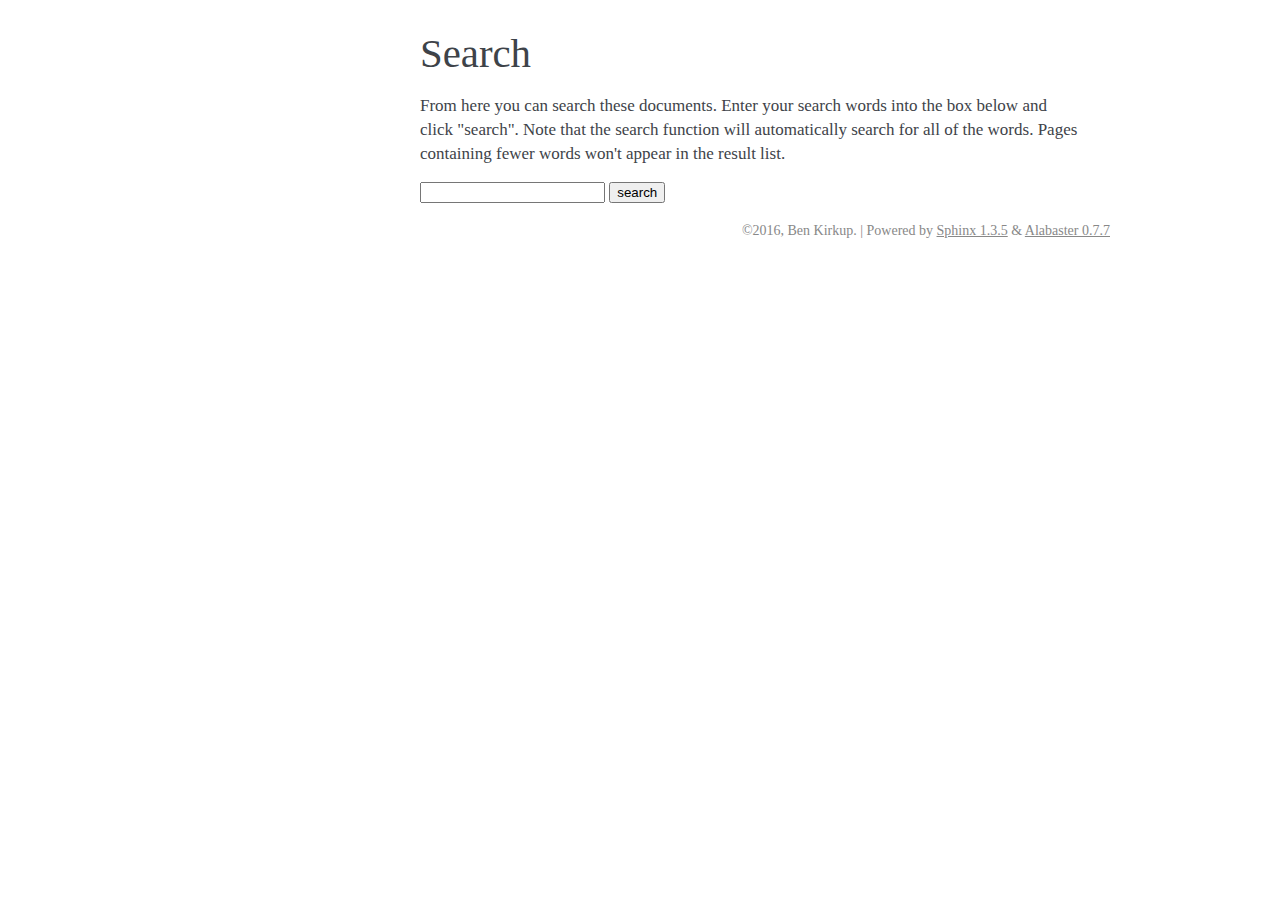
<file: docs/_build/html/search.html>
<!DOCTYPE html PUBLIC "-//W3C//DTD XHTML 1.0 Transitional//EN"
  "http://www.w3.org/TR/xhtml1/DTD/xhtml1-transitional.dtd">


<html xmlns="http://www.w3.org/1999/xhtml">
  <head>
    <meta http-equiv="Content-Type" content="text/html; charset=utf-8" />
    
    <title>Search &mdash; TaskBuster 0.1.0 documentation</title>
    
    <link rel="stylesheet" href="_static/alabaster.css" type="text/css" />
    <link rel="stylesheet" href="_static/pygments.css" type="text/css" />
    
    <script type="text/javascript">
      var DOCUMENTATION_OPTIONS = {
        URL_ROOT:    './',
        VERSION:     '0.1.0',
        COLLAPSE_INDEX: false,
        FILE_SUFFIX: '.html',
        HAS_SOURCE:  true
      };
    </script>
    <script type="text/javascript" src="_static/jquery.js"></script>
    <script type="text/javascript" src="_static/underscore.js"></script>
    <script type="text/javascript" src="_static/doctools.js"></script>
    <script type="text/javascript" src="_static/searchtools.js"></script>
    <link rel="top" title="TaskBuster 0.1.0 documentation" href="index.html" />
  <script type="text/javascript">
    jQuery(function() { Search.loadIndex("searchindex.js"); });
  </script>
  
  <script type="text/javascript" id="searchindexloader"></script>
  
   
  
  <meta name="viewport" content="width=device-width, initial-scale=0.9, maximum-scale=0.9" />


  </head>
  <body role="document">  

    <div class="document">
      <div class="documentwrapper">
        <div class="bodywrapper">
          <div class="body" role="main">
            
  <h1 id="search-documentation">Search</h1>
  <div id="fallback" class="admonition warning">
  <script type="text/javascript">$('#fallback').hide();</script>
  <p>
    Please activate JavaScript to enable the search
    functionality.
  </p>
  </div>
  <p>
    From here you can search these documents. Enter your search
    words into the box below and click "search". Note that the search
    function will automatically search for all of the words. Pages
    containing fewer words won't appear in the result list.
  </p>
  <form action="" method="get">
    <input type="text" name="q" value="" />
    <input type="submit" value="search" />
    <span id="search-progress" style="padding-left: 10px"></span>
  </form>
  
  <div id="search-results">
  
  </div>

          </div>
        </div>
      </div>
      <div class="sphinxsidebar" role="navigation" aria-label="main navigation">
        <div class="sphinxsidebarwrapper"><div class="relations">
<h3>Related Topics</h3>
<ul>
  <li><a href="index.html">Documentation overview</a><ul>
  </ul></li>
</ul>
</div>
        </div>
      </div>
      <div class="clearer"></div>
    </div>
    <div class="footer">
      &copy;2016, Ben Kirkup.
      
      |
      Powered by <a href="http://sphinx-doc.org/">Sphinx 1.3.5</a>
      &amp; <a href="https://github.com/bitprophet/alabaster">Alabaster 0.7.7</a>
      
    </div>

    

    
  </body>
</html>
</file>
<file: docs/_build/html/_static/alabaster.css>
@import url("basic.css");

/* -- page layout ----------------------------------------------------------- */

body {
    font-family: 'goudy old style', 'minion pro', 'bell mt', Georgia, 'Hiragino Mincho Pro', serif;
    font-size: 17px;
    background-color: white;
    color: #000;
    margin: 0;
    padding: 0;
}

div.document {
    width: 940px;
    margin: 30px auto 0 auto;
}

div.documentwrapper {
    float: left;
    width: 100%;
}

div.bodywrapper {
    margin: 0 0 0 220px;
}

div.sphinxsidebar {
    width: 220px;
}

hr {
    border: 1px solid #B1B4B6;
}

div.body {
    background-color: #ffffff;
    color: #3E4349;
    padding: 0 30px 0 30px;
}

div.body > .section {
    text-align: left;
}

div.footer {
    width: 940px;
    margin: 20px auto 30px auto;
    font-size: 14px;
    color: #888;
    text-align: right;
}

div.footer a {
    color: #888;
}


div.relations {
    display: none;
}


div.sphinxsidebar a {
    color: #444;
    text-decoration: none;
    border-bottom: 1px dotted #999;
}

div.sphinxsidebar a:hover {
    border-bottom: 1px solid #999;
}

div.sphinxsidebar {
    font-size: 14px;
    line-height: 1.5;
}

div.sphinxsidebarwrapper {
    padding: 18px 10px;
}

div.sphinxsidebarwrapper p.logo {
    padding: 0;
    margin: -10px 0 0 0px;
    text-align: center;
}

div.sphinxsidebarwrapper h1.logo {
    margin-top: -10px;
    text-align: center;
    margin-bottom: 5px;
    text-align: left;
}

div.sphinxsidebarwrapper h1.logo-name {
    margin-top: 0px;
}

div.sphinxsidebarwrapper p.blurb {
    margin-top: 0;
    font-style: normal;
}

div.sphinxsidebar h3,
div.sphinxsidebar h4 {
    font-family: 'Garamond', 'Georgia', serif;
    color: #444;
    font-size: 24px;
    font-weight: normal;
    margin: 0 0 5px 0;
    padding: 0;
}

div.sphinxsidebar h4 {
    font-size: 20px;
}

div.sphinxsidebar h3 a {
    color: #444;
}

div.sphinxsidebar p.logo a,
div.sphinxsidebar h3 a,
div.sphinxsidebar p.logo a:hover,
div.sphinxsidebar h3 a:hover {
    border: none;
}

div.sphinxsidebar p {
    color: #555;
    margin: 10px 0;
}

div.sphinxsidebar ul {
    margin: 10px 0;
    padding: 0;
    color: #000;
}

div.sphinxsidebar ul li.toctree-l1 > a {
    font-size: 120%;
}

div.sphinxsidebar ul li.toctree-l2 > a {
    font-size: 110%;
}

div.sphinxsidebar input {
    border: 1px solid #CCC;
    font-family: 'goudy old style', 'minion pro', 'bell mt', Georgia, 'Hiragino Mincho Pro', serif;
    font-size: 1em;
}

div.sphinxsidebar hr {
    border: none;
    height: 1px;
    color: #AAA;
    background: #AAA;

    text-align: left;
    margin-left: 0;
    width: 50%;
}

/* -- body styles ----------------------------------------------------------- */

a {
    color: #004B6B;
    text-decoration: underline;
}

a:hover {
    color: #6D4100;
    text-decoration: underline;
}

div.body h1,
div.body h2,
div.body h3,
div.body h4,
div.body h5,
div.body h6 {
    font-family: 'Garamond', 'Georgia', serif;
    font-weight: normal;
    margin: 30px 0px 10px 0px;
    padding: 0;
}

div.body h1 { margin-top: 0; padding-top: 0; font-size: 240%; }
div.body h2 { font-size: 180%; }
div.body h3 { font-size: 150%; }
div.body h4 { font-size: 130%; }
div.body h5 { font-size: 100%; }
div.body h6 { font-size: 100%; }

a.headerlink {
    color: #DDD;
    padding: 0 4px;
    text-decoration: none;
}

a.headerlink:hover {
    color: #444;
    background: #EAEAEA;
}

div.body p, div.body dd, div.body li {
    line-height: 1.4em;
}

div.admonition {
    margin: 20px 0px;
    padding: 10px 30px;
    background-color: #FCC;
    border: 1px solid #FAA;
}

div.admonition tt.xref, div.admonition a tt {
    border-bottom: 1px solid #fafafa;
}

dd div.admonition {
    margin-left: -60px;
    padding-left: 60px;
}

div.admonition p.admonition-title {
    font-family: 'Garamond', 'Georgia', serif;
    font-weight: normal;
    font-size: 24px;
    margin: 0 0 10px 0;
    padding: 0;
    line-height: 1;
}

div.admonition p.last {
    margin-bottom: 0;
}

div.highlight {
    background-color: white;
}

dt:target, .highlight {
    background: #FAF3E8;
}

div.note {
    background-color: #EEE;
    border: 1px solid #CCC;
}

div.seealso {
    background-color: #EEE;
    border: 1px solid #CCC;
}

div.topic {
    background-color: #eee;
}

p.admonition-title {
    display: inline;
}

p.admonition-title:after {
    content: ":";
}

pre, tt, code {
    font-family: 'Consolas', 'Menlo', 'Deja Vu Sans Mono', 'Bitstream Vera Sans Mono', monospace;
    font-size: 0.9em;
}

.hll {
    background-color: #FFC;
    margin: 0 -12px;
    padding: 0 12px;
    display: block;
}

img.screenshot {
}

tt.descname, tt.descclassname, code.descname, code.descclassname {
    font-size: 0.95em;
}

tt.descname, code.descname {
    padding-right: 0.08em;
}

img.screenshot {
    -moz-box-shadow: 2px 2px 4px #eee;
    -webkit-box-shadow: 2px 2px 4px #eee;
    box-shadow: 2px 2px 4px #eee;
}

table.docutils {
    border: 1px solid #888;
    -moz-box-shadow: 2px 2px 4px #eee;
    -webkit-box-shadow: 2px 2px 4px #eee;
    box-shadow: 2px 2px 4px #eee;
}

table.docutils td, table.docutils th {
    border: 1px solid #888;
    padding: 0.25em 0.7em;
}

table.field-list, table.footnote {
    border: none;
    -moz-box-shadow: none;
    -webkit-box-shadow: none;
    box-shadow: none;
}

table.footnote {
    margin: 15px 0;
    width: 100%;
    border: 1px solid #EEE;
    background: #FDFDFD;
    font-size: 0.9em;
}

table.footnote + table.footnote {
    margin-top: -15px;
    border-top: none;
}

table.field-list th {
    padding: 0 0.8em 0 0;
}

table.field-list td {
    padding: 0;
}

table.field-list p {
    margin-bottom: 0.8em;
}

table.footnote td.label {
    width: 0px;
    padding: 0.3em 0 0.3em 0.5em;
}

table.footnote td {
    padding: 0.3em 0.5em;
}

dl {
    margin: 0;
    padding: 0;
}

dl dd {
    margin-left: 30px;
}

blockquote {
    margin: 0 0 0 30px;
    padding: 0;
}

ul, ol {
    margin: 10px 0 10px 30px;
    padding: 0;
}

pre {
    background: #EEE;
    padding: 7px 30px;
    margin: 15px 0px;
    line-height: 1.3em;
}

dl pre, blockquote pre, li pre {
    margin-left: 0;
    padding-left: 30px;
}

dl dl pre {
    margin-left: -90px;
    padding-left: 90px;
}

tt, code {
    background-color: #ecf0f3;
    color: #222;
    /* padding: 1px 2px; */
}

tt.xref, code.xref, a tt {
    background-color: #FBFBFB;
    border-bottom: 1px solid white;
}

a.reference {
    text-decoration: none;
    border-bottom: 1px dotted #004B6B;
}

a.reference:hover {
    border-bottom: 1px solid #6D4100;
}

a.footnote-reference {
    text-decoration: none;
    font-size: 0.7em;
    vertical-align: top;
    border-bottom: 1px dotted #004B6B;
}

a.footnote-reference:hover {
    border-bottom: 1px solid #6D4100;
}

a:hover tt, a:hover code {
    background: #EEE;
}


@media screen and (max-width: 870px) {

    div.sphinxsidebar {
    	display: none;
    }

    div.document {
       width: 100%;

    }

    div.documentwrapper {
    	margin-left: 0;
    	margin-top: 0;
    	margin-right: 0;
    	margin-bottom: 0;
    }

    div.bodywrapper {
    	margin-top: 0;
    	margin-right: 0;
    	margin-bottom: 0;
    	margin-left: 0;
    }

    ul {
    	margin-left: 0;
    }

    .document {
    	width: auto;
    }

    .footer {
    	width: auto;
    }

    .bodywrapper {
    	margin: 0;
    }

    .footer {
    	width: auto;
    }

    .github {
        display: none;
    }



}



@media screen and (max-width: 875px) {

    body {
        margin: 0;
        padding: 20px 30px;
    }

    div.documentwrapper {
        float: none;
        background: white;
    }

    div.sphinxsidebar {
        display: block;
        float: none;
        width: 102.5%;
        margin: 50px -30px -20px -30px;
        padding: 10px 20px;
        background: #333;
        color: #FFF;
    }

    div.sphinxsidebar h3, div.sphinxsidebar h4, div.sphinxsidebar p,
    div.sphinxsidebar h3 a {
        color: white;
    }

    div.sphinxsidebar a {
        color: #AAA;
    }

    div.sphinxsidebar p.logo {
        display: none;
    }

    div.document {
        width: 100%;
        margin: 0;
    }

    div.footer {
        display: none;
    }

    div.bodywrapper {
        margin: 0;
    }

    div.body {
        min-height: 0;
        padding: 0;
    }

    .rtd_doc_footer {
        display: none;
    }

    .document {
        width: auto;
    }

    .footer {
        width: auto;
    }

    .footer {
        width: auto;
    }

    .github {
        display: none;
    }
}


/* misc. */

.revsys-inline {
    display: none!important;
}

/* Make nested-list/multi-paragraph items look better in Releases changelog
 * pages. Without this, docutils' magical list fuckery causes inconsistent
 * formatting between different release sub-lists.
 */
div#changelog > div.section > ul > li > p:only-child {
    margin-bottom: 0;
}

/* Hide fugly table cell borders in ..bibliography:: directive output */
table.docutils.citation, table.docutils.citation td, table.docutils.citation th {
  border: none;
  /* Below needed in some edge cases; if not applied, bottom shadows appear */
  -moz-box-shadow: none;
  -webkit-box-shadow: none;
  box-shadow: none;
}
</file>
<file: docs/_build/html/_static/pygments.css>
.highlight .hll { background-color: #ffffcc }
.highlight  { background: #eeffcc; }
.highlight .c { color: #408090; font-style: italic } /* Comment */
.highlight .err { border: 1px solid #FF0000 } /* Error */
.highlight .k { color: #007020; font-weight: bold } /* Keyword */
.highlight .o { color: #666666 } /* Operator */
.highlight .ch { color: #408090; font-style: italic } /* Comment.Hashbang */
.highlight .cm { color: #408090; font-style: italic } /* Comment.Multiline */
.highlight .cp { color: #007020 } /* Comment.Preproc */
.highlight .cpf { color: #408090; font-style: italic } /* Comment.PreprocFile */
.highlight .c1 { color: #408090; font-style: italic } /* Comment.Single */
.highlight .cs { color: #408090; background-color: #fff0f0 } /* Comment.Special */
.highlight .gd { color: #A00000 } /* Generic.Deleted */
.highlight .ge { font-style: italic } /* Generic.Emph */
.highlight .gr { color: #FF0000 } /* Generic.Error */
.highlight .gh { color: #000080; font-weight: bold } /* Generic.Heading */
.highlight .gi { color: #00A000 } /* Generic.Inserted */
.highlight .go { color: #333333 } /* Generic.Output */
.highlight .gp { color: #c65d09; font-weight: bold } /* Generic.Prompt */
.highlight .gs { font-weight: bold } /* Generic.Strong */
.highlight .gu { color: #800080; font-weight: bold } /* Generic.Subheading */
.highlight .gt { color: #0044DD } /* Generic.Traceback */
.highlight .kc { color: #007020; font-weight: bold } /* Keyword.Constant */
.highlight .kd { color: #007020; font-weight: bold } /* Keyword.Declaration */
.highlight .kn { color: #007020; font-weight: bold } /* Keyword.Namespace */
.highlight .kp { color: #007020 } /* Keyword.Pseudo */
.highlight .kr { color: #007020; font-weight: bold } /* Keyword.Reserved */
.highlight .kt { color: #902000 } /* Keyword.Type */
.highlight .m { color: #208050 } /* Literal.Number */
.highlight .s { color: #4070a0 } /* Literal.String */
.highlight .na { color: #4070a0 } /* Name.Attribute */
.highlight .nb { color: #007020 } /* Name.Builtin */
.highlight .nc { color: #0e84b5; font-weight: bold } /* Name.Class */
.highlight .no { color: #60add5 } /* Name.Constant */
.highlight .nd { color: #555555; font-weight: bold } /* Name.Decorator */
.highlight .ni { color: #d55537; font-weight: bold } /* Name.Entity */
.highlight .ne { color: #007020 } /* Name.Exception */
.highlight .nf { color: #06287e } /* Name.Function */
.highlight .nl { color: #002070; font-weight: bold } /* Name.Label */
.highlight .nn { color: #0e84b5; font-weight: bold } /* Name.Namespace */
.highlight .nt { color: #062873; font-weight: bold } /* Name.Tag */
.highlight .nv { color: #bb60d5 } /* Name.Variable */
.highlight .ow { color: #007020; font-weight: bold } /* Operator.Word */
.highlight .w { color: #bbbbbb } /* Text.Whitespace */
.highlight .mb { color: #208050 } /* Literal.Number.Bin */
.highlight .mf { color: #208050 } /* Literal.Number.Float */
.highlight .mh { color: #208050 } /* Literal.Number.Hex */
.highlight .mi { color: #208050 } /* Literal.Number.Integer */
.highlight .mo { color: #208050 } /* Literal.Number.Oct */
.highlight .sb { color: #4070a0 } /* Literal.String.Backtick */
.highlight .sc { color: #4070a0 } /* Literal.String.Char */
.highlight .sd { color: #4070a0; font-style: italic } /* Literal.String.Doc */
.highlight .s2 { color: #4070a0 } /* Literal.String.Double */
.highlight .se { color: #4070a0; font-weight: bold } /* Literal.String.Escape */
.highlight .sh { color: #4070a0 } /* Literal.String.Heredoc */
.highlight .si { color: #70a0d0; font-style: italic } /* Literal.String.Interpol */
.highlight .sx { color: #c65d09 } /* Literal.String.Other */
.highlight .sr { color: #235388 } /* Literal.String.Regex */
.highlight .s1 { color: #4070a0 } /* Literal.String.Single */
.highlight .ss { color: #517918 } /* Literal.String.Symbol */
.highlight .bp { color: #007020 } /* Name.Builtin.Pseudo */
.highlight .vc { color: #bb60d5 } /* Name.Variable.Class */
.highlight .vg { color: #bb60d5 } /* Name.Variable.Global */
.highlight .vi { color: #bb60d5 } /* Name.Variable.Instance */
.highlight .il { color: #208050 } /* Literal.Number.Integer.Long */
</file>
